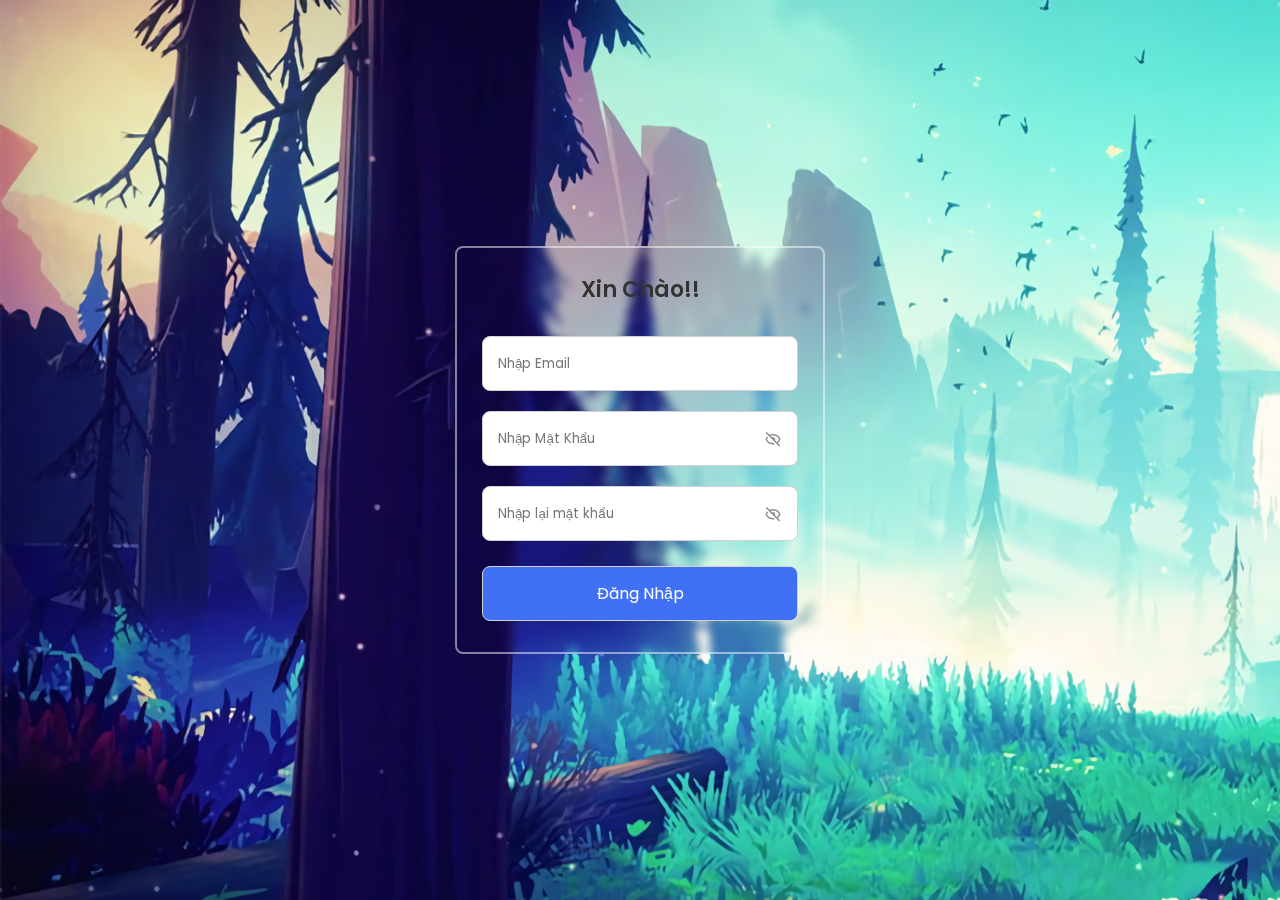
<file: index.html>
<!DOCTYPE html>
<html lang="en">
  <head>
    <meta charset="UTF-8" />
    <meta http-equiv="X-UA-Compatible" content="IE=edge" />
    <meta name="viewport" content="width=device-width, initial-scale=1.0" />

    <link rel="stylesheet" href="app.css" />

    <link
      href="https://unpkg.com/boxicons@2.1.2/css/boxicons.min.css"
      rel="stylesheet"
    />
  </head>
  <body>
    <div class="container">
      <center>  <header>Xin Chào!!  </header> </center>
    
      <form action="./home.html">
        <div class="field email-field">
          <div class="input-field">
            <input type="email" placeholder="Nhập Email" class="email" />
          </div>
          <span class="error email-error">
            <i class="bx bx-error-circle error-icon"></i>
            <p class="error-text">Vui lòng nhập email hợp lệ</p>
          </span>
        </div>
        <div class="field create-password">
          <div class="input-field">
            <input
              type="password"
              placeholder="Nhập Mật Khẩu"
              class="password"
            />
            <i class="bx bx-hide show-hide"></i>
          </div>
          <span class="error password-error">
            <i class="bx bx-error-circle error-icon"></i>
            <p class="error-text">
              Nhập mật khẩu với Chữ hoa, chữ thường, số và ký tự đặc biệt
            </p>
          </span>
        </div>
        <div class="field confirm-password">
          <div class="input-field">
            <input
              type="password"
              placeholder="Nhập lại mật khẩu"
              class="cPassword"
            />
            <i class="bx bx-hide show-hide"></i>
          </div>
          <span class="error cPassword-error">
            <i class="bx bx-error-circle error-icon"></i>
            <p class="error-text">Mật khẩu không khớp</p>
          </span>
        </div>
        <div class="input-field button">
          <input type="submit" value="Đăng Nhập" />
        </div>
      </form>
    </div>

    <script src="dnhap.js"></script>
  </body>
</html>
</file>
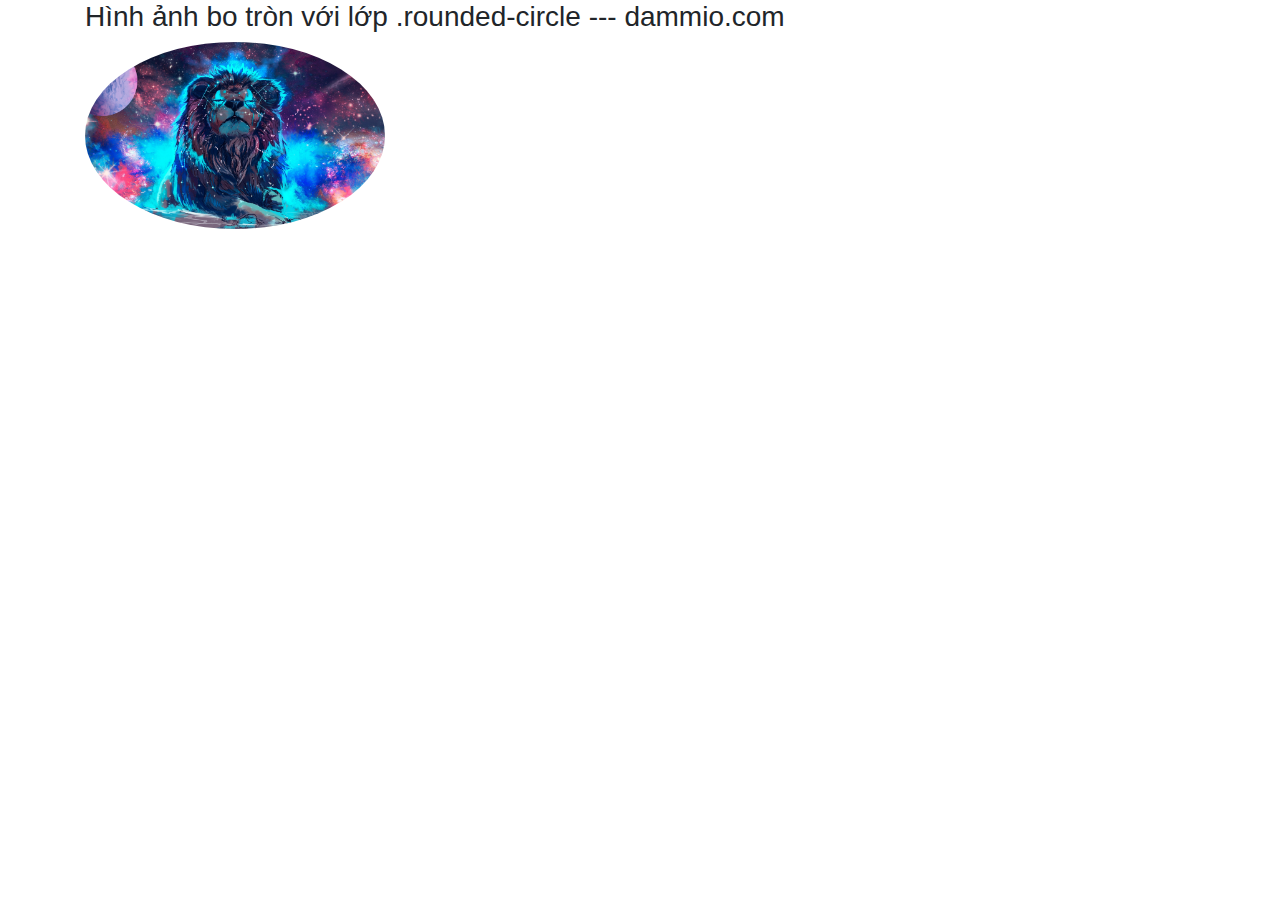
<file: new.html>
<!DOCTYPE html>
<html lang="en">
<head>
  <title>Ví dụ hình ảnh trong Bootstrap 4 --- dammio.com</title>
  <meta charset="utf-8">
  <meta name="viewport" content="width=device-width, initial-scale=1">
  <link rel="stylesheet" href="https://maxcdn.bootstrapcdn.com/bootstrap/4.1.3/css/bootstrap.min.css">
  <script src="https://ajax.googleapis.com/ajax/libs/jquery/3.3.1/jquery.min.js"></script>
  <script src="https://cdnjs.cloudflare.com/ajax/libs/popper.js/1.14.3/umd/popper.min.js"></script>
  <script src="https://maxcdn.bootstrapcdn.com/bootstrap/4.1.3/js/bootstrap.min.js"></script>
</head>
<body>
 
<div class="container">
<h3>Hình ảnh bo tròn với lớp .rounded-circle --- dammio.com</h3>
<div class="row"> 
    <div class="col-lg-4 col-md-4">
        <img src="images/sutu.jpg" class="rounded-circle" alt="A girl" width="300">
    </div>
</div>
</div>
</body>
</html>
</file>
<file: app.css>
@import url("https://fonts.googleapis.com/css2?family=Poppins:wght@300;400;500;600&display=swap");

* {
  margin: 0;
  padding: 0;
  box-sizing: border-box;
  font-family: "Poppins", sans-serif;
}
body {
  min-height: 100vh;
  display: flex;
  align-items: center;
  justify-content: center;
  background: url(./images/background.jpg);
}
.container {
  position: relative;
  max-width: 370px;
  width: 100%;
  padding: 25px;
  border-radius: 8px;
  backdrop-filter: blur(5px);
  border: 2px solid rgba(255,255,255,0.5);
  
}
.container header {
  font-size: 22px;
  font-weight: 600;
  color: #333;
}
.container form {
  margin-top: 30px;
}
form .field {
  margin-bottom: 20px;
}
form .input-field {
  position: relative;
  height: 55px;
  width: 100%;
}
.input-field input {
  height: 100%;
  width: 100%;
  outline: none;
  border: none;
  border-radius: 8px;
  padding: 0 15px;
  border: 1px solid #d1d1d1;
}
.invalid input {
  border-color: #d93025;
}
.input-field .show-hide {
  position: absolute;
  right: 13px;
  top: 50%;
  transform: translateY(-50%);
  font-size: 18px;
  color: #919191;
  cursor: pointer;
  padding: 3px;
}
.field .error {
  display: flex;
  align-items: center;
  margin-top: 6px;
  color: #d93025;
  font-size: 13px;
  display: none;
}
.invalid .error {
  display: flex;
}
.error .error-icon {
  margin-right: 6px;
  font-size: 15px;
}
.create-password .error {
  align-items: flex-start;
}
.create-password .error-icon {
  margin-top: 4px;
}
.button {
  margin: 25px 0 6px;
}
.button input {
  color: #fff;
  font-size: 16px;
  font-weight: 400;
  background-color: #4070f4;
  cursor: pointer;
  transition: all 0.3s ease;
}
.button input:hover {
  background-color: #0e4bf1;
}
</file>
